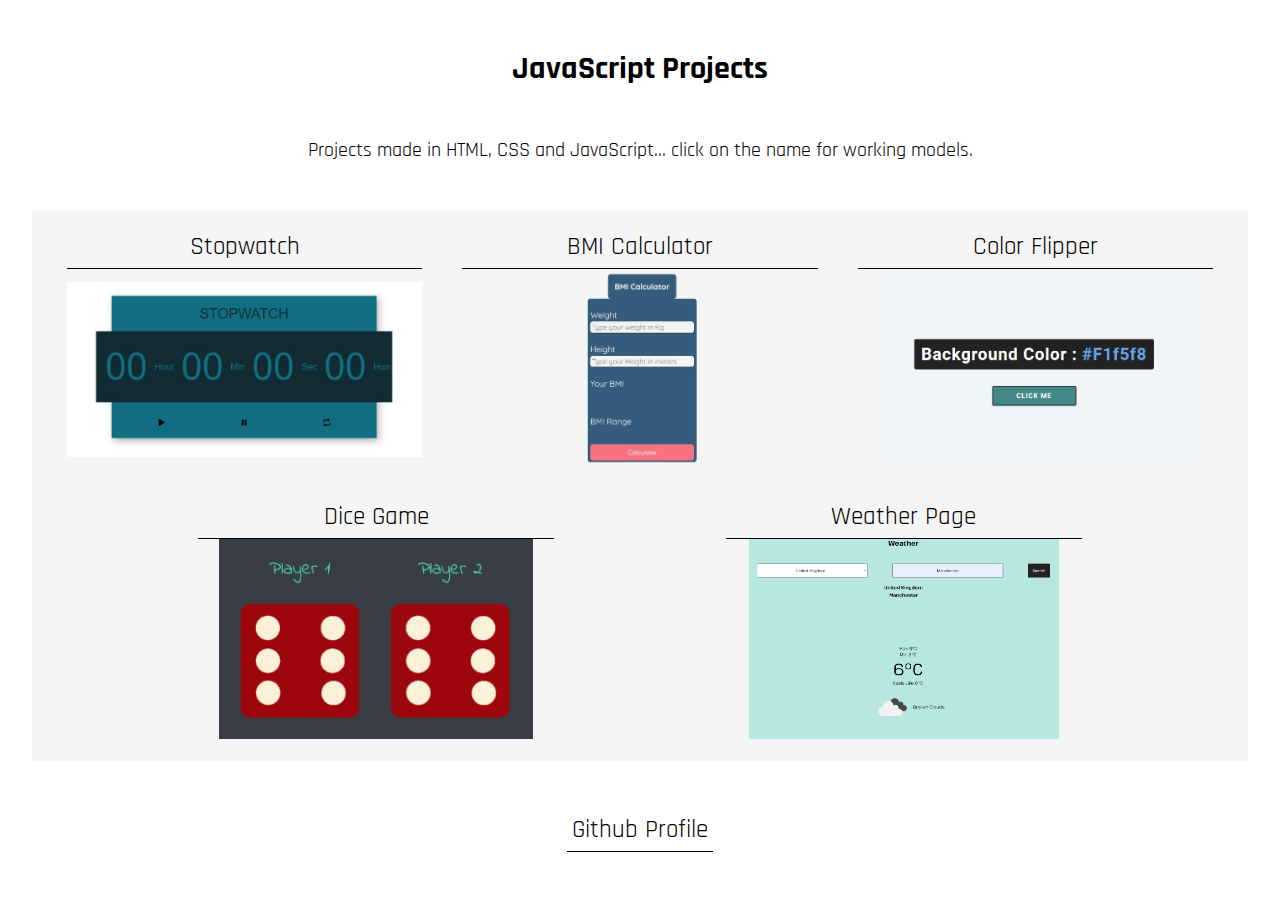
<file: index.html>
<!DOCTYPE html>
<html lang="en">

<head>
    <meta charset="UTF-8">
    <meta http-equiv="X-UA-Compatible" content="IE=edge">
    <meta name="viewport" content="width=device-width, initial-scale=1.0">
    <link rel="stylesheet" href="css/style-index.css">
    <title>JavaScript Projects</title>
</head>

<body>
    <main class="container">
        <div class="title">
            <h1>JavaScript Projects</h1>
        </div>
        <p>Projects made in HTML, CSS and JavaScript... click on the name for working models.</p>

        <div class="box">
            <div class="rectangle ">
                <a href="https://joseircavassani.github.io/stopwatch/" target="_blank" class="a-link">Stopwatch</a>
                <div src="" alt="" class="img stopwatch"></div>
            </div>
            <div class="rectangle ">
                <a href="https://joseircavassani.github.io/bmiCalculator/" target="_blank" class="a-link">BMI
                    Calculator</a>
                <div src="" alt="" class="img bmi"></div>
            </div>
            <div class="rectangle">
                <a href="https://joseircavassani.github.io/colorFlipper/" target="_blank" class="a-link">Color
                    Flipper</a>
                <div src="" alt="" class="img color-flipper"></div>
            </div>
            <div class="rectangle">
                <a href="https://joseircavassani.github.io/Dice-Game/" target="_blank" class="a-link">Dice Game</a>
                <div src="" alt="" class="img dice"></div>
            </div>
            <div class="rectangle">
                <a href="https://joseircavassani.github.io/weatherapp/" target="_blank" class="a-link">Weather Page</a>
                <div src="" alt="" class="img weather"></div>
            </div>
        </div>
        <footer>
            <a href="https://github.com/JoseirCavassani" class="a-link" target="_blank">Github
                Profile</a>
        </footer>
    </main>
</body>

</html>
</file>
<file: css/style-index.css>
/* font */
@import url('https://fonts.googleapis.com/css2?family=Rajdhani:wght@300;400;500;600;700&display=swap');

/* reset css */
* {
    margin: 0;
    padding: 0;
    box-sizing: border-box;
    text-decoration: none;
    font-family: 'Rajdhani', sans-serif;
}

.container {
    /* background-color: yellowgreen; */
    display: flex;
    flex-direction: column;
    justify-content: space-evenly;
    align-items: center;
    height: 100vh;
}


.title {
    /* background-color: burlywood; */
    text-align: center;
}

p {
    font-size: 20px;
}

.box {
    background-color: whitesmoke;
    width: 95vw;
    height: auto;
    display: flex;
    justify-content: space-evenly;
    align-content: center;
    flex-wrap: wrap;
    padding: 15px;
    gap: 20px;
}

.rectangle {
    background-color: whitesmoke;
    border-radius: 10px;
    width: 30%;
    height: 250px;
    text-align: center;

}


.a-link {
    display: flex;
    justify-content: space-around;
    font-size: 25px;
    color: black;
    padding: 5px;
    border-bottom: 1px solid black;
    transition: all 0.3s linear;
}

.a-link:hover {
    transform: scale(1.3);
    font-weight: 500;
    border: none;
    transition: all 0.3s linear;
}

.img {
    /* background-color: blue; */
    width: 100%;
    height: 200px;
}

.stopwatch {
    background-image: url("../img/stopwatch.jpeg");
    background-position: center;
    background-size: contain;
    background-repeat: no-repeat;
}

.bmi {
    background-image: url("../img/bmi.jpg");
    background-position: center;
    background-size: contain;
    background-repeat: no-repeat;

}

.color-flipper {
    background-image: url("../img/colorFlipper.jpg");
    background-position: center;
    background-size: contain;
    background-repeat: no-repeat;
    /* background-size: 150px; */
}

.dice {
    background-image: url("../img/dice.jpg");
    background-position: center;
    background-size: contain;
    background-repeat: no-repeat;

}

.weather {
    background-image: url("../img/weather.png");
    background-position: center;
    background-size: contain;
    background-repeat: no-repeat;

}


@media screen and (max-width: 654px) {
    .box {
        background-color: whitesmoke;
        display: flex;
        flex-direction: column;
        justify-content: space-around;
        padding: 10px;
        gap: 20px;
    }

    .rectangle {
        background-color: white;
        border-radius: 10px;
        width: 250px;
        height: 150px;
        text-align: center;
    }

    p {
        text-align: center;
    }

    .img {
        /* background-color: blue; */
        width: 100%;
        height: 100px;
    }


}
</file>
